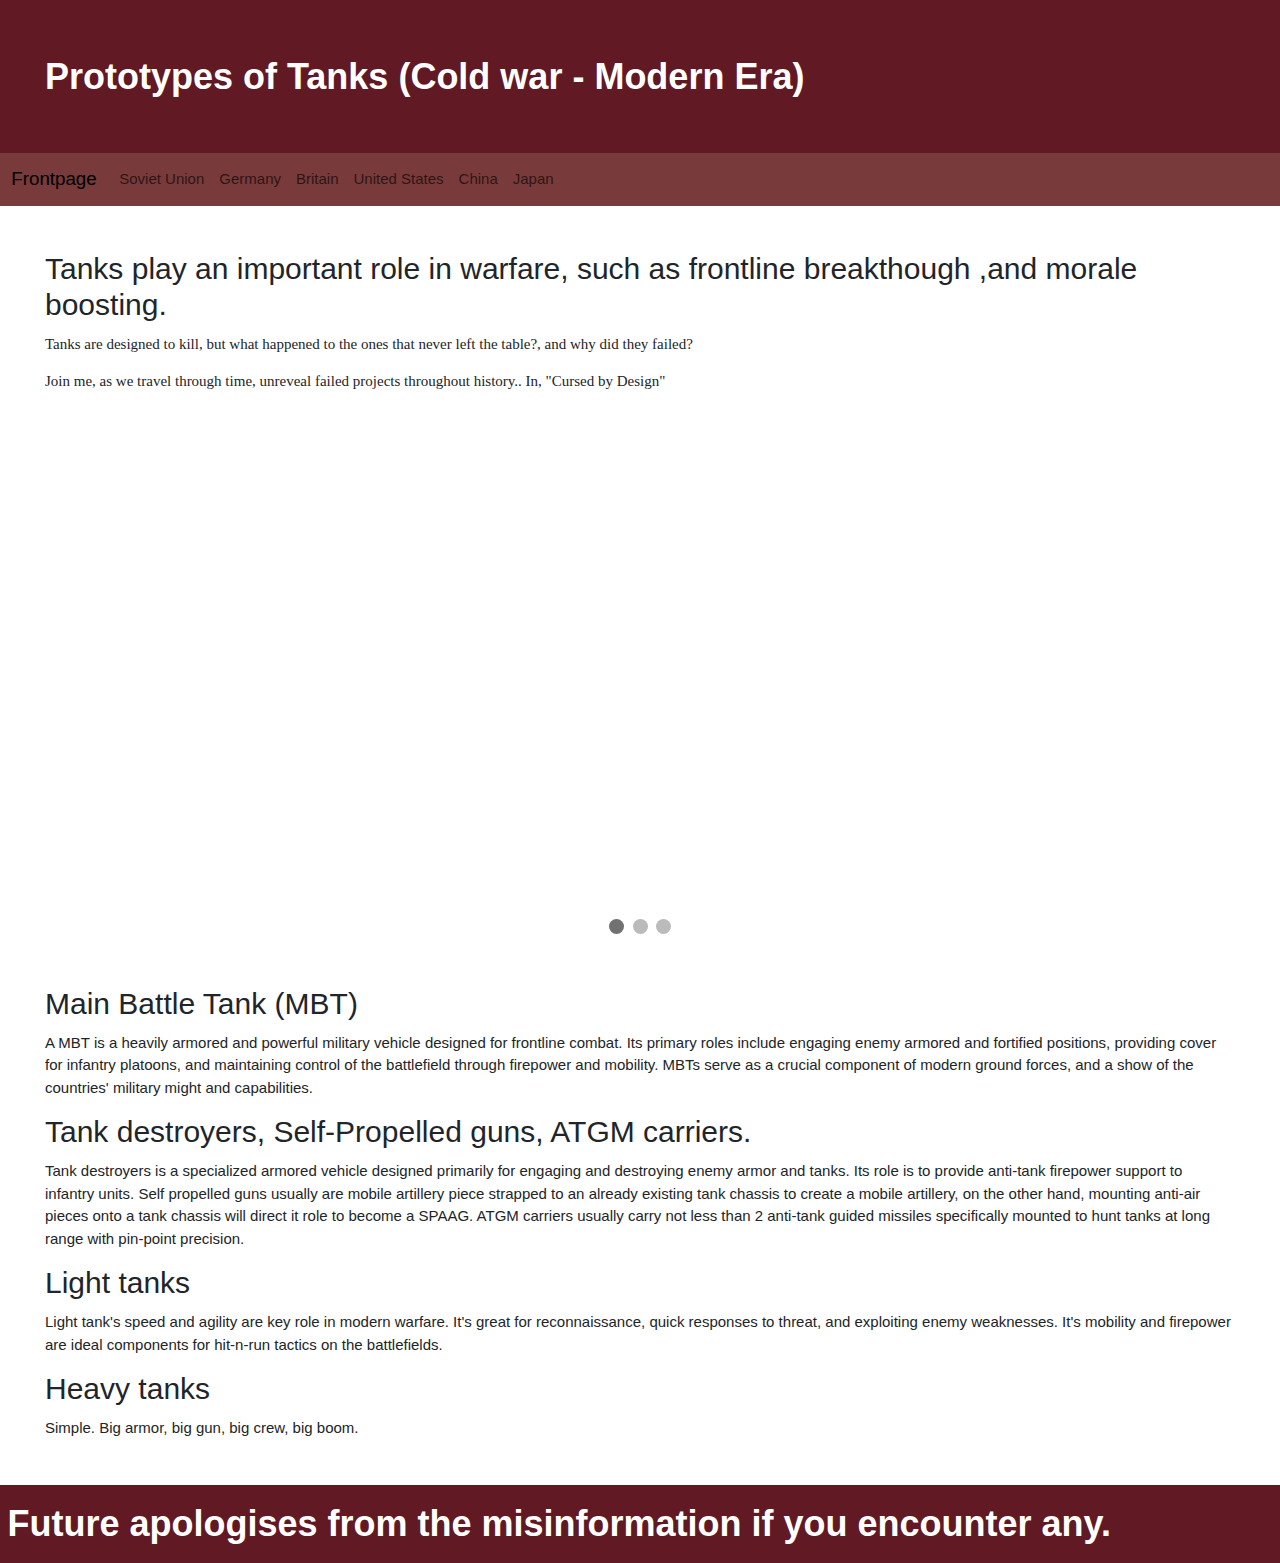
<file: index.html>
<!DOCTYPE html>
<html>

<head>
  <meta charset="utf-8">
  <title>Tanks Protoptype</title>
  <link rel="stylesheet" href="./style.css">
  <link href="https://cdn.jsdelivr.net/npm/bootstrap@5.3.0/dist/css/bootstrap.min.css" rel="stylesheet">
  <link rel="stylesheet" href="https://www.w3schools.com/w3css/4/w3.css">
  <script src="https://cdn.jsdelivr.net/npm/bootstrap@5.3.0/dist/js/bootstrap.bundle.min.js"></script>
</head>

<body>
  <div class="container- mt-0">
    <div class="mt-0 p-5 kys text-white">
      <h1>Prototypes of Tanks (Cold war - Modern Era)</h1>

    </div>
  </div>



  <nav class="navbar navbar-expand-sm  fomo">
    <div class="container-fluid">
      <a class="navbar-brand" href="./index.html">Frontpage</a>
      <button class="navbar-toggler" type="button" data-bs-toggle="collapse" data-bs-target="#collapsibleNavbar">
        <span class="navbar-toggler-icon"></span>
      </button>
      <div class="collapse navbar-collapse" id="collapsibleNavbar">
        <ul class="navbar-nav">
          <li class="nav-item">
            <a class="nav-link" href="./public/soviet_union.html">Soviet Union</a>
          </li>
          <li class="nav-item">
            <a class="nav-link" href="./public/germany.html">Germany</a>
          </li>
          <li class="nav-item">
            <a class="nav-link" href="./public/britain.html">Britain</a>
          </li>
          <li class="nav-item">
            <a class="nav-link" href="./public/united_states.html">United States</a>
          </li>
          <li class="nav-item">
            <a class="nav-link" href="./public/china.html">China</a>
          </li>
          <li class="nav-item">
            <a class="nav-link" href="./public/japan.html">Japan</a>
          </li>

        </ul>
      </div>
    </div>
  </nav>
  <div class="m-5 jfk">
    <h2>Tanks play an important role in warfare, such as frontline breakthough ,and morale boosting.</h2>
    <p>Tanks are designed to kill, but what happened to the ones that never left the table?, and why did they failed?
    </p>
    <p>Join me, as we travel through time, unreveal failed projects throughout history.. In, "Cursed by Design"</p>

  </div>
  <div class="slideshow-container">

    <div class="mySlides fade">
      <div class="numbertext">1 / 3</div>
      <img src="./image/thebegelit.png" style="width:100%">
      <div class="text">The West German Bundeswehr "BegeiltPanzer 57" Prototype in 1977, only one were fully built.
      </div>
    </div>

    <div class="mySlides fade">
      <div class="numbertext">2 / 3</div>
      <img src="./image/newth301.png" style="width:100%">
      <div class="text">West German Bundeswehr "TH301", A better and export version of the TAM.</div>
    </div>

    <div class="mySlides fade">
      <div class="numbertext">3 / 3</div>
      <img src="./image/is7.jpg" style="width:100%">
      <div class="text" style="color: yellow;">The monostrous Russian Heavy tank, the Iosif Stalin 7, or the Object 260
      </div>
    </div>

  </div>
  <br>

  <div style="text-align:center">
    <span class="dot"></span>
    <span class="dot"></span>
    <span class="dot"></span>
  </div>
  <script>
    let slideIndex = 0;
    showSlides();

    function showSlides() {
      let i;
      let slides = document.getElementsByClassName("mySlides");
      let dots = document.getElementsByClassName("dot");
      for (i = 0; i < slides.length; i++) {
        slides[i].style.display = "none";
      }
      slideIndex++;
      if (slideIndex > slides.length) { slideIndex = 1 }
      for (i = 0; i < dots.length; i++) {
        dots[i].className = dots[i].className.replace(" active", "");
      }
      slides[slideIndex - 1].style.display = "block";
      dots[slideIndex - 1].className += " active";
      setTimeout(showSlides, 2000); // Change image every 2 seconds
    }
  </script>
  <div class="m-5">

    <h2>Main Battle Tank (MBT)</h2>
    <p>A MBT is a heavily armored and powerful military vehicle designed for frontline combat. Its primary roles include
      engaging enemy armored and fortified positions, providing cover for infantry platoons, and maintaining control of
      the battlefield through firepower and mobility. MBTs serve as a crucial component of modern ground forces, and a
      show of the countries' military might and capabilities.</p>
    <h2>Tank destroyers, Self-Propelled guns, ATGM carriers.</h2>
    <p>Tank destroyers is a specialized armored vehicle designed primarily for engaging and destroying enemy armor and
      tanks. Its role is to provide anti-tank firepower support to infantry units. Self propelled guns usually are
      mobile artillery piece strapped to an already existing tank chassis to create a mobile artillery, on the other
      hand, mounting anti-air pieces onto a tank chassis will direct it role to become a SPAAG. ATGM carriers usually
      carry not less than 2 anti-tank guided missiles specifically mounted to hunt tanks at long range with pin-point
      precision.</p>
    <h2>Light tanks</h2>
    <p>Light tank's speed and agility are key role in modern warfare. It's great for reconnaissance, quick responses to
      threat, and exploiting enemy weaknesses. It's mobility and firepower are ideal components for hit-n-run tactics on
      the battlefields.</p>
    <h2>Heavy tanks</h2>
    <p>Simple. Big armor, big gun, big crew, big boom.</p>









  </div>


  <div class="container- mt-0">
    <div class="mt-0 p-2 kys text-white">
      <h1>Future apologises from the misinformation if you encounter any.</h1>
    </div>
  </div>



</body>

</html>
</file>
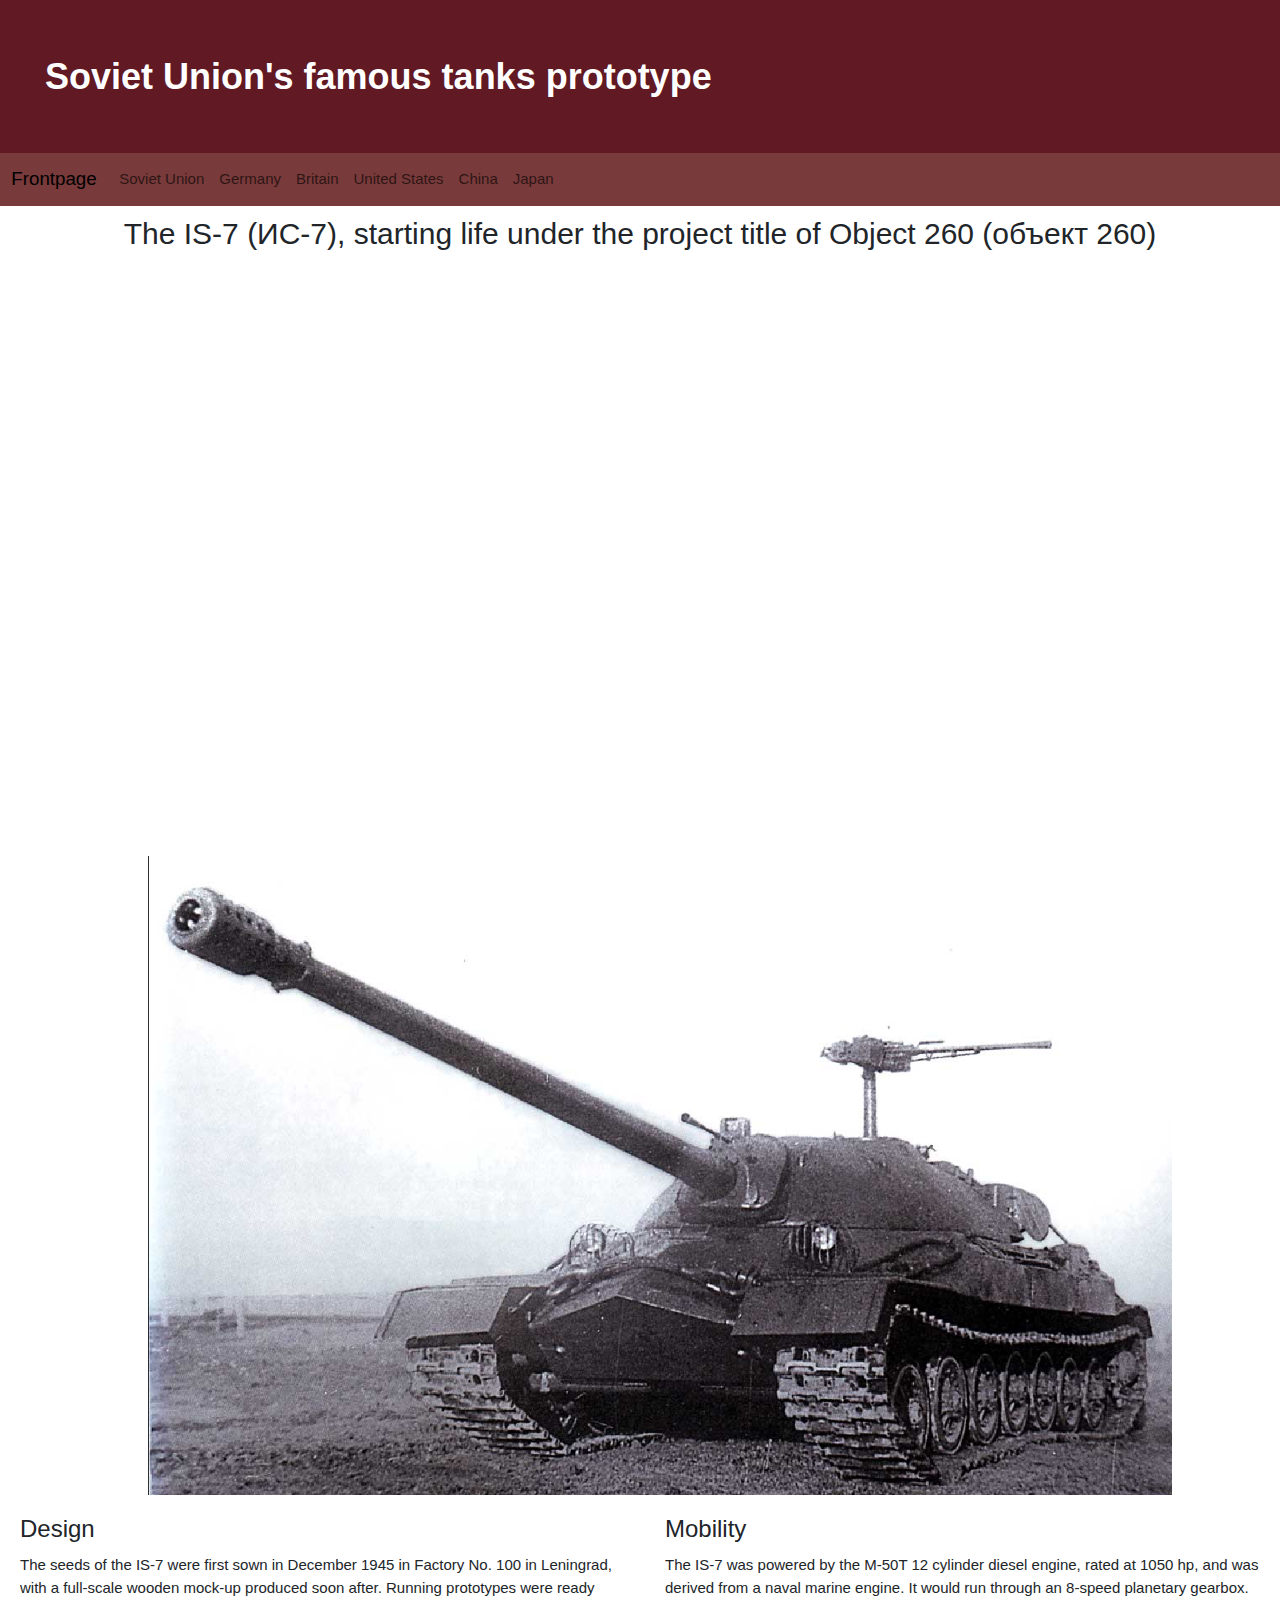
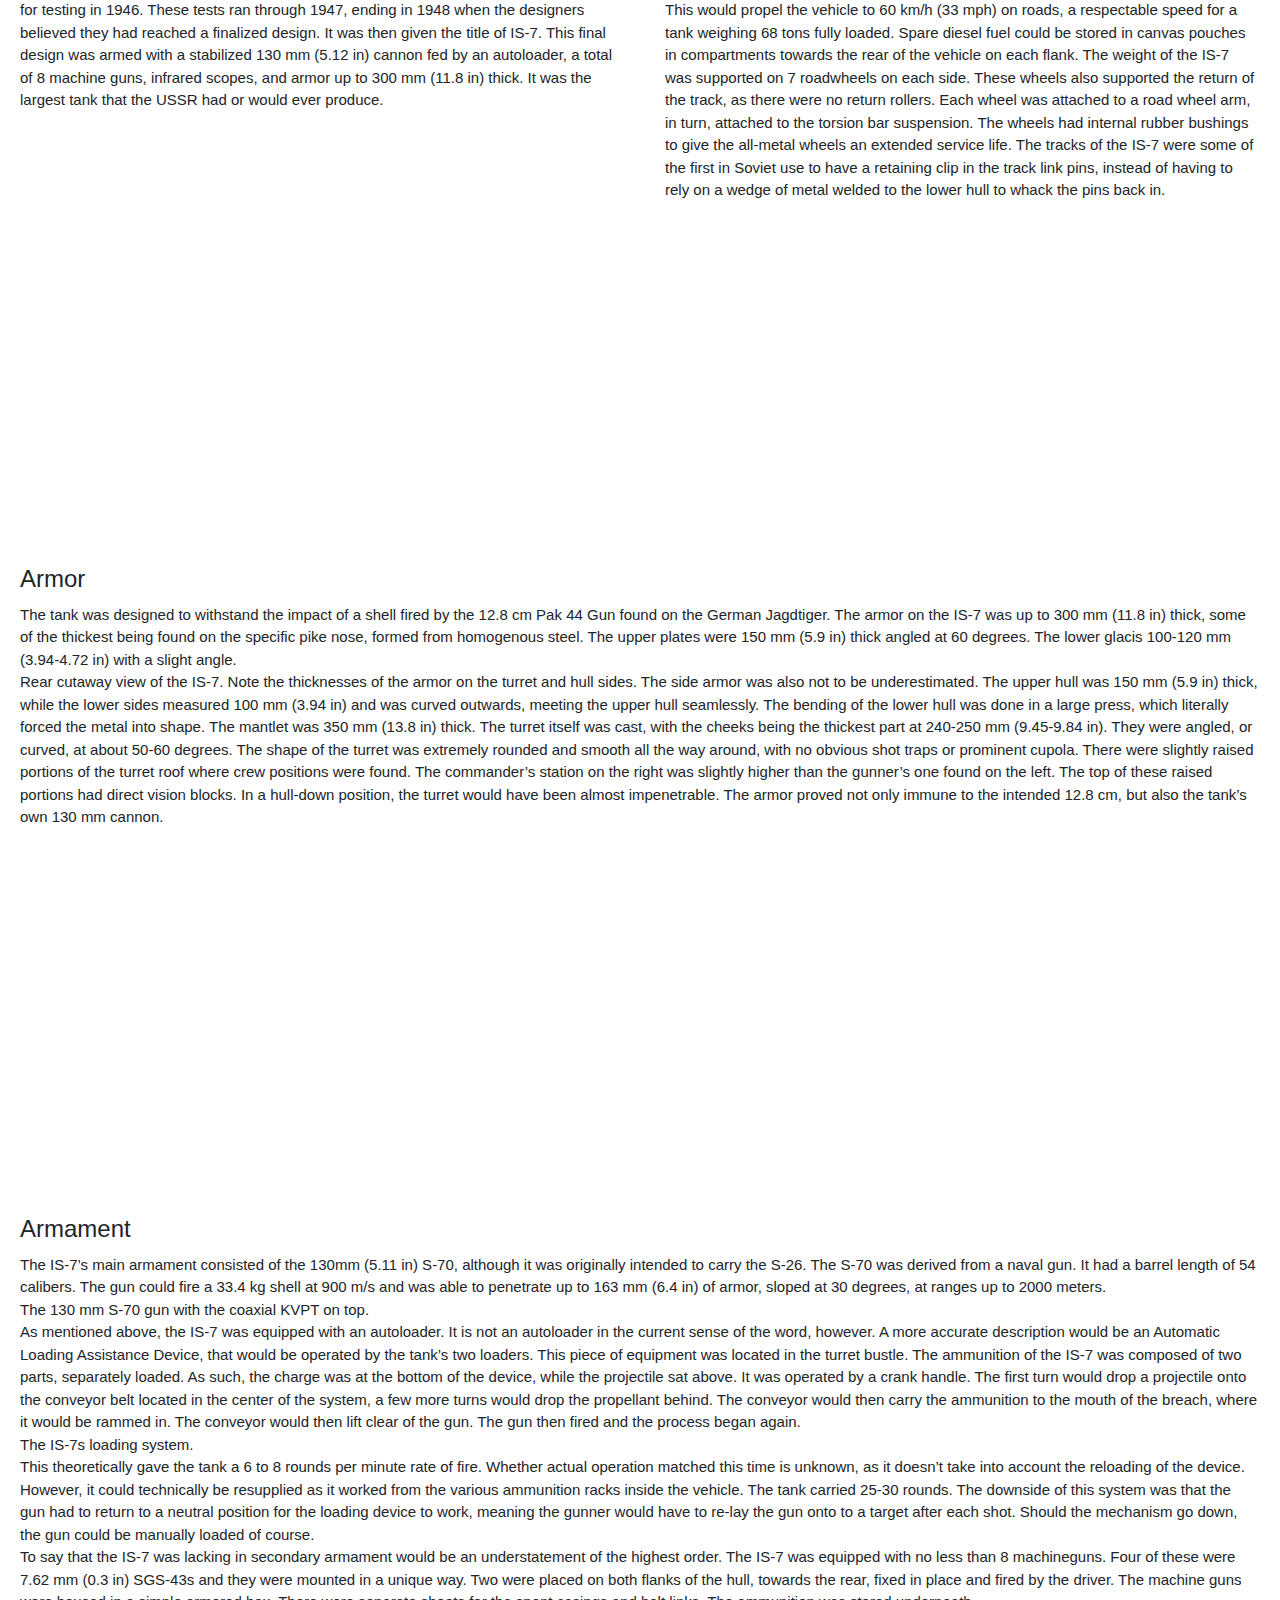
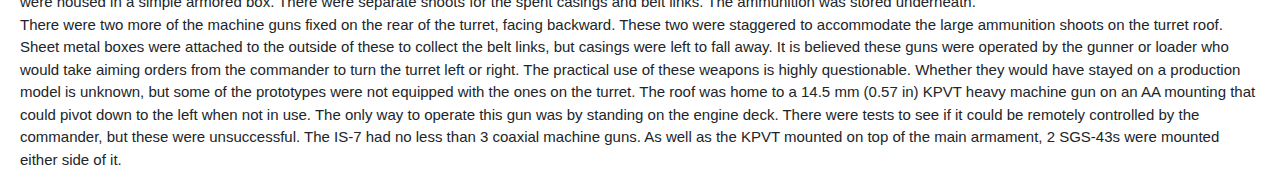
<file: public/soviet_union.html>
<!DOCTYPE html>
<html>

<head>
  <meta charset="utf-8">
  <title>Soviet Union's most famous prototypes</title>
  <link rel="stylesheet" href="../style.css">
  <link href="https://cdn.jsdelivr.net/npm/bootstrap@5.3.0/dist/css/bootstrap.min.css" rel="stylesheet">
  <link rel="stylesheet" href="https://www.w3schools.com/w3css/4/w3.css">
  <script src="https://cdn.jsdelivr.net/npm/bootstrap@5.3.0/dist/js/bootstrap.bundle.min.js"></script>
  <link rel="stylesheet" href="./css/soviet.css">
  <link rel="icon" type="image/ico" href="../icon/sovtankforce.ico">
</head>


<body>
  <div class="header">
    <div class="container- mt-0">
      <div class="mt-0 p-5 kys text-white">
        <h1>Soviet Union's famous tanks prototype</h1>

      </div>
    </div>
    <nav class="navbar navbar-expand-sm  fomo" style="background-color: #783a3a; position: static;">
      <div class="container-fluid">
        <a class="navbar-brand" href="../index.html">Frontpage</a>
        <button class="navbar-toggler" type="button" data-bs-toggle="collapse" data-bs-target="#collapsibleNavbar">
          <span class="navbar-toggler-icon"></span>
        </button>
        <div class="collapse navbar-collapse" id="collapsibleNavbar">
          <ul class="navbar-nav">
            <li class="nav-item">
              <a class="nav-link" href="./soviet_union.html">Soviet Union</a>
            </li>
            <li class="nav-item">
              <a class="nav-link" href="./germany.html">Germany</a>
            </li>
            <li class="nav-item">
              <a class="nav-link" href="./britain.html">Britain</a>
            </li>
            <li class="nav-item">
              <a class="nav-link" href="./united_states.html">United States</a>
            </li>
            <li class="nav-item">
              <a class="nav-link" href="./china.html">China</a>
            </li>
            <li class="nav-item">
              <a class="nav-link" href="./japan.html">Japan</a>
            </li>

          </ul>
        </div>
      </div>
  </div>
  <div class="body">
    <div class="is7">
      <h2>The IS-7 (ИC-7), starting life under the project title of Object 260 (объект 260)</h2>
      <div class="image"><img src="../image/IS-7.png"></div>
      
      <div class="design">
        <h3>Design</h3>
        <p>The seeds of the IS-7 were first sown in December 1945 in Factory No. 100 in Leningrad, with a full-scale
          wooden mock-up produced soon after. Running prototypes were ready for testing in 1946. These tests ran through
          1947, ending in 1948 when the designers believed they had reached a finalized design. It was then given the
          title of IS-7. This final design was armed with a stabilized 130 mm (5.12 in) cannon fed by an autoloader, a
          total of 8 machine guns, infrared scopes, and armor up to 300 mm (11.8 in) thick. It was the largest tank that
          the USSR had or would ever produce.</p>
      </div>
      <div class="mobility">
        <h3>Mobility</h3>
        <p>The IS-7 was powered by the M-50T 12 cylinder diesel engine, rated at 1050 hp, and was derived from a naval
          marine engine. It would run through an 8-speed planetary gearbox. This would propel the vehicle to 60 km/h (33
          mph) on roads, a respectable speed for a tank weighing 68 tons fully loaded. Spare diesel fuel could be stored
          in canvas pouches in compartments towards the rear of the vehicle on each flank.
          The weight of the IS-7 was supported on 7 roadwheels on each side. These wheels also supported the return of
          the track, as there were no return rollers. Each wheel was attached to a road wheel arm, in turn, attached to
          the torsion bar suspension. The wheels had internal rubber bushings to give the all-metal wheels an extended
          service life.
          The tracks of the IS-7 were some of the first in Soviet use to have a retaining clip in the track link pins,
          instead of having to rely on a wedge of metal welded to the lower hull to whack the pins back in.</p>
      </div>
      <div class="armor">
        <h3>Armor</h3>
        <p>The tank was designed to withstand the impact of a shell fired by the 12.8 cm Pak 44 Gun found on the German
          Jagdtiger. The armor on the IS-7 was up to 300 mm (11.8 in) thick, some of the thickest being found on the
          specific pike nose, formed from homogenous steel. The upper plates were 150 mm (5.9 in) thick angled at 60
          degrees. The lower glacis 100-120 mm (3.94-4.72 in) with a slight angle.
          <br>Rear cutaway view of the IS-7. Note the thicknesses of the armor on the turret and hull sides.
          The side armor was also not to be underestimated. The upper hull was 150 mm (5.9 in) thick, while the lower
          sides measured 100 mm (3.94 in) and was curved outwards, meeting the upper hull seamlessly. The bending of the
          lower hull was done in a large press, which literally forced the metal into shape.
          The mantlet was 350 mm (13.8 in) thick. The turret itself was cast, with the cheeks being the thickest part at
          240-250 mm (9.45-9.84 in). They were angled, or curved, at about 50-60 degrees. The shape of the turret was
          extremely rounded and smooth all the way around, with no obvious shot traps or prominent cupola. There were
          slightly raised portions of the turret roof where crew positions were found. The commander’s station on the
          right was slightly higher than the gunner’s one found on the left. The top of these raised portions had direct
          vision blocks.
          In a hull-down position, the turret would have been almost impenetrable. The armor proved not only immune to
          the intended 12.8 cm, but also the tank’s own 130 mm cannon.
        </p>
      </div>
      <div class="armament">
        <h3>Armament</h3>
        <p>The IS-7’s main armament consisted of the 130mm (5.11 in) S-70, although it was originally intended to carry
          the S-26. The S-70 was derived from a naval gun. It had a barrel length of 54 calibers. The gun could fire a
          33.4 kg shell at 900 m/s and was able to penetrate up to 163 mm (6.4 in) of armor, sloped at 30 degrees, at
          ranges up to 2000 meters.<br>The 130 mm S-70 gun with the coaxial KVPT on top.<br>As mentioned above, the IS-7
          was equipped with an autoloader. It is not an autoloader in the current sense of the word, however. A more
          accurate description would be an Automatic Loading Assistance Device, that would be operated by the tank’s two
          loaders. This piece of equipment was located in the turret bustle. The ammunition of the IS-7 was composed of
          two parts, separately loaded. As such, the charge was at the bottom of the device, while the projectile sat
          above. It was operated by a crank handle. The first turn would drop a projectile onto the conveyor belt
          located in the center of the system, a few more turns would drop the propellant behind. The conveyor would
          then carry the ammunition to the mouth of the breach, where it would be rammed in. The conveyor would then
          lift clear of the gun. The gun then fired and the process began again.<br>The IS-7s loading system.<br>This
          theoretically gave the tank a 6 to 8 rounds per minute rate of fire. Whether actual operation matched this
          time is unknown, as it doesn’t take into account the reloading of the device. However, it could technically be
          resupplied as it worked from the various ammunition racks inside the vehicle. The tank carried 25-30 rounds.
          The downside of this system was that the gun had to return to a neutral position for the loading device to
          work, meaning the gunner would have to re-lay the gun onto to a target after each shot. Should the mechanism
          go down, the gun could be manually loaded of course.<br>To say that the IS-7 was lacking in secondary armament
          would be an understatement of the highest order. The IS-7 was equipped with no less than 8 machineguns. Four
          of these were 7.62 mm (0.3 in) SGS-43s and they were mounted in a unique way. Two were placed on both flanks
          of the hull, towards the rear, fixed in place and fired by the driver. The machine guns were housed in a
          simple armored box. There were separate shoots for the spent casings and belt links. The ammunition was stored
          underneath.<br>There were two more of the machine guns fixed on the rear of the turret, facing backward. These
          two were staggered to accommodate the large ammunition shoots on the turret roof. Sheet metal boxes were
          attached to the outside of these to collect the belt links, but casings were left to fall away. It is believed
          these guns were operated by the gunner or loader who would take aiming orders from the commander to turn the
          turret left or right. The practical use of these weapons is highly questionable. Whether they would have
          stayed on a production model is unknown, but some of the prototypes were not equipped with the ones on the
          turret.
          The roof was home to a 14.5 mm (0.57 in) KPVT heavy machine gun on an AA mounting that could pivot down to the
          left when not in use. The only way to operate this gun was by standing on the engine deck. There were tests to
          see if it could be remotely controlled by the commander, but these were unsuccessful.
          The IS-7 had no less than 3 coaxial machine guns. As well as the KPVT mounted on top of the main armament, 2
          SGS-43s were mounted either side of it.</p>
      </div>
    </div>


  </div>

</body>

</html>
</file>
<file: style.css>
.jfk {
  font-family: Cambria, "Hoefler Text", "Liberation Serif", Times, "Times New Roman", "serif"
}

* {
  box-sizing: border-box;
}

body {
  font-family: Verdana, sans-serif;
}

.mySlides {
  display: none;
}

img {
  vertical-align: middle;
}

/* Slideshow container */
.slideshow-container {
  max-width: 1000px;
  position: relative;
  margin: auto;
}

/* Caption text */
.text {
  color: #f2f2f2;
  font-size: 15px;
  padding: 8px 12px;
  position: absolute;
  bottom: 8px;
  width: 100%;
  text-align: center;
}

/* Number text (1/3 etc) */
.numbertext {
  color: #f2f2f2;
  font-size: 12px;
  padding: 8px 12px;
  position: absolute;
  top: 0;
}

/* The dots/bullets/indicators */
.dot {
  height: 15px;
  width: 15px;
  margin: 0 2px;
  background-color: #bbb;
  border-radius: 50%;
  display: inline-block;
  transition: background-color 0.6s ease;
}

.active {
  background-color: #717171;
}

/* Fading animation */
.fade {
  animation-name: fade;
  animation-duration: 1.5s;
}

@keyframes fade {
  from {
    opacity: .4
  }

  to {
    opacity: 1
  }
}

/* On smaller screens, decrease text size */
@media only screen and (max-width: 300px) {
  .text {
    font-size: 11px
  }
}

h1 {
  font-weight: bold !important;
}

.kys {
  background-color: #611923;

}

.fomo {
  background-color: #783a3a;
}
</file>
<file: public/css/soviet.css>
.body {
    display: flex;
    flex-direction: column;
    gap: 30px;
}

.is7 {
    display: grid;
    grid-template-rows: repeat(4, 1fr);
    grid-template-columns: 1fr 1fr;
    gap: 10px;
}

.is7 > .image {
    display: flex;
    justify-content: center;
    grid-column: span 2;
    width: 100%;
}

.is7 > .image > img {
    width: 80%;
}

.is7 > h2 {
    grid-column: span 2;
    text-align: center;
}

.is7 > div {
    margin-left: 20px;
    margin-right: 20px;
}

@media (max-width: 1000px) {
    .is7 {
        display: flex;
        flex-direction: column;
        gap: 10px;
    }

    p {
        font-size: 18px;
    }

    .is7 > .image > img {
        margin: 0px;
        width: 100%;
    }
}

.is7 > .armament, .is7 > .armor {
    grid-column: span 2;
}
</file>
